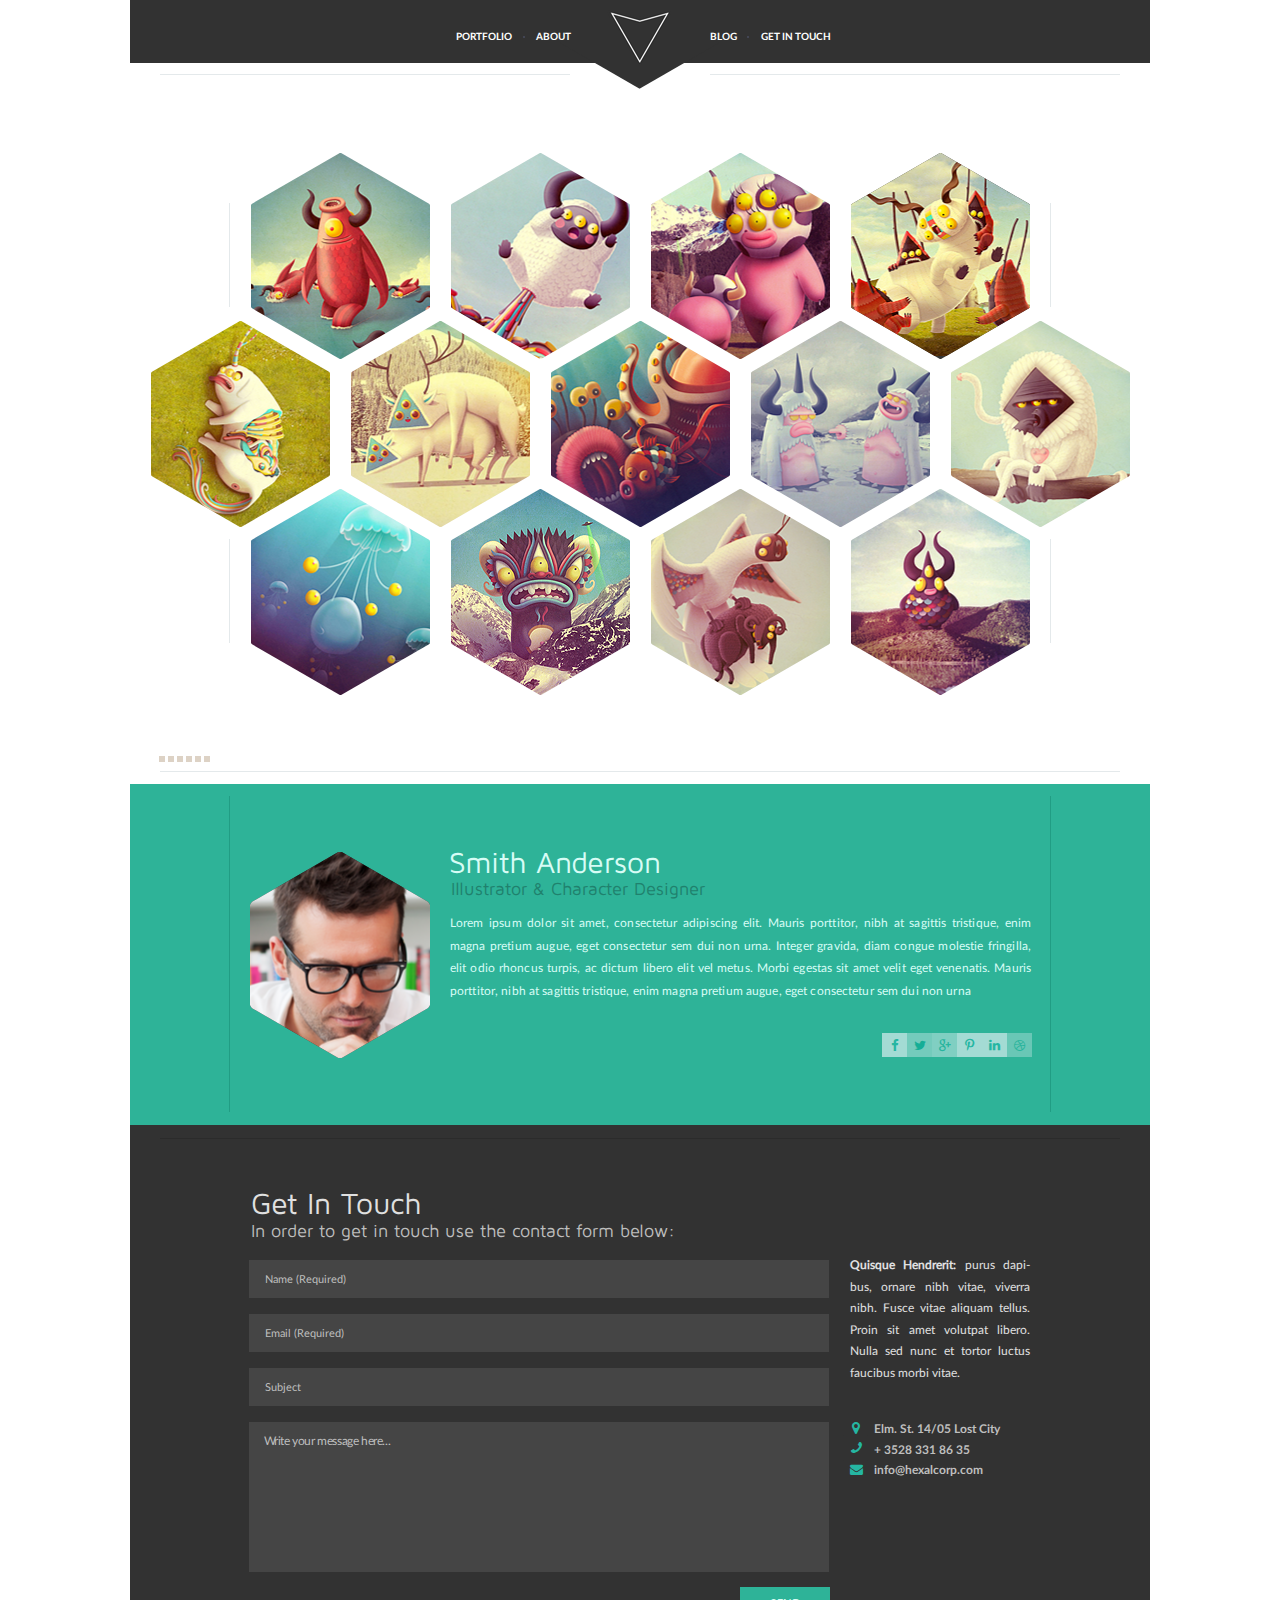
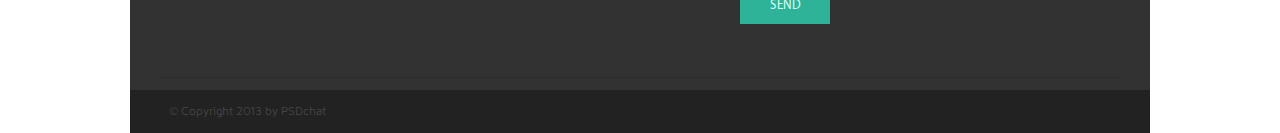
<file: index.html>
<!DOCTYPE html>
<html lang="en">

<head>
    <meta charset="UTF-8">
    <meta name="viewport" content="width=device-width, initial-scale=1.0">
    <meta http-equiv="X-UA-Compatible" content="ie=edge">
    <link type="text/css" rel="stylesheet" href="style.css">
    <link rel="stylesheet" href="assets/fonts/font-awesome-4.7.0/css/font-awesome.min.css">
    <title>Hexal</title>
</head>

<body>
    <header>
        <h1 class="visuallyhidden">Smith Anderson's portfolio</h1>
        <nav class="navigation">
            <div class="hl"></div>

            <ul class="flex-conteiner">
                <li class="item-flex" style="width: 114px;">
                    <a href="#portfolio" class=" flex portfolio"> Portfolio </a>
                    <a href="#about" class=" flex about"> About </a>
                </li>
                <li class="dots-left"></li>
                <li class="item-flex-logo">
                    <img src="./assets/images/Logo@1X.png" alt=" " class="logo" />
                </li>
                <li class="item-flex " style="width: 117px;">
                    <a href="#about" class=" flex blog"> Blog </a>
                    <a href="#getin" class=" flex get-in"> Get in touch </a>
                </li>
                <li class="dots-right">
                    </l>

            </ul>
        </nav>
    </header>

    <main>
        <div class=bord-topL></div>
        <div class=bord-topR></div>
        <section class="hexagon-container" id="portfolio">
            <div class="hexagonlogo">
                <div class="hexlogo-layer-1">
                    <div class="hexlogo-layer-2"></div>
                </div>
            </div>
            <div class="hexagon-first-row row">
                <div class=bord></div>
                <div class="hexagon one">
                    <div class="hex-layer-1">
                        <div class="hex-layer-2"></div>
                    </div>
                </div>
                <div class="hexagon two">
                    <div class="hex-layer-1">
                        <div class="hex-layer-2"></div>
                    </div>
                </div>
                <div class="hexagon three">
                    <div class="hex-layer-1">
                        <div class="hex-layer-2"></div>
                    </div>
                </div>
                <div class="hexagon four">
                    <div class="hex-layer-1">
                        <div class="hex-layer-2"></div>
                    </div>
                </div>
                <div class=bord-2></div>
            </div>

            <div class="hexagon-second-row row">
                <div class="hexagon one">
                    <div class="hex-layer-1 ">
                        <div class="hex-layer-2"></div>
                    </div>
                </div>
                <div class="hexagon two">
                    <div class="hex-layer-1">
                        <div class="hex-layer-2"></div>
                    </div>
                </div>
                <div class="hexagon three">
                    <div class="hex-layer-1">
                        <div class="hex-layer-2"></div>
                    </div>
                </div>
                <div class="hexagon four">
                    <div class="hex-layer-1">
                        <div class="hex-layer-2"></div>
                    </div>
                </div>
                <div class="hexagon five">
                    <div class="hex-layer-1">
                        <div class="hex-layer-2"></div>
                    </div>
                </div>
            </div>
            <div class="hexagon-third-row row">
                <div class=bord-3></div>
                <div class="hexagon one">
                    <div class="hex-layer-1">
                        <div class="hex-layer-2"></div>
                    </div>
                </div>
                <div class="hexagon two">
                    <div class="hex-layer-1">
                        <div class="hex-layer-2"></div>
                    </div>
                </div>
                <div class="hexagon three">
                    <div class="hex-layer-1">
                        <div class="hex-layer-2"></div>
                    </div>
                </div>
                <div class="hexagon four">
                    <div class="hex-layer-1">
                        <div class="hex-layer-2"></div>
                    </div>
                </div>
                <div class=bord-4></div>
            </div>

            <ul class="slider">
                <li class="slider-button"></li>
                <li class="slider-button"></li>
                <li class="slider-button"></li>
                <li class="slider-button"></li>
                <li class="slider-button"></li>
                <li class="slider-button"></li>
            </ul>
        </section>
        <section class="info-author" id="about">
            <div class=bord-selfL></div>

            <div class="self-hex">
                <div class="self-layer-1">
                    <div class="self-layer-2"> </div>
                </div>
            </div>


            <div class=bord-hex></div>


            <article class="about">

                <h3>Smith Anderson</h3>
                <h4 class="subtitle">Illustrator & Character Designer</h4>

                <p> Lorem ipsum dolor sit amet, consectetur adipiscing elit. Mauris porttitor, nibh at sagittis
                    tristique, enim magna
                    pretium augue, eget consectetur sem dui non urna. Integer gravida, diam congue molestie fringilla,
                    elit odio rhon&shy;cus turpis, ac dictum libero elit vel metus. Morbi egestas sit amet velit eget
                    venenatis. Mauris porttitor, nibh at
                    sagittis tristique, enim magna pretium augue, eget consectetur sem dui non urna</p>


            </article>

            <ul class="icons">
                <li><a href="https://www.facebook.com" class="social-icons" target="_blank"><i target="_blanck"
                            class="fa fa-facebook" style="font-size: 13px;"></i></a>
                <li><a href="https://twitter.com/?lang=en" class="social-icons" target="_blank"><i class="fa fa-twitter"
                            style="font-size: 13px;"></i></a>
                <li><a href="https://www.google.com" class="social-icons" target="_blank"><i class="fa icon-gplus"
                            style="font-size: 13px;"></i></a>
                <li><a href="https://www.pinterest.com" class="social-icons" target="_blank"><i
                            class="fa fa-pinterest-p" style="font-size: 13px;"></i></a>
                <li><a href="https://www.linkedin.com" class="social-icons" target="_blank"><i class="fa fa-linkedin"
                            style="font-size: 13px;"></i></a>
                <li><a href="https://dribbble.com" class="social-icons" target="_blank"><i class="fa fa-dribbble"
                            style="font-size: 13px;"></i></a>

            </ul>
            <div class=bord-selfR></div>


        </section>
    </main>
    <footer id="getin">
        <div class=bord-f></div>
        <form action=" " method="post" class="in-touch">
            <fieldset class="form">

                <legend>Get In Touch</legend>
                <h4>In order to get in touch use the contact form below: </h4>
                <input class="field" type="text" name="name" placeholder="Name (Required)" required>
                <br>
                <input class="field" type="email" name="email" placeholder="Email (Required)" required>
                <br>
                <input class="field" type="text" name="subject" placeholder="Subject">
                <br>
                <textarea class="field" cols="50" rows="10" name="something"
                    placeholder="Write your message here..."> Write your message here...</textarea>
                <br>
            </fieldset>
            <button class="submit" type="submit" value="Send"> Send </button>

        </form>


        <aside class="aside-info">
            <p class="connection"><b>Quisque Hendrerit:</b> purus dapi&shy;bus, ornare nibh vitae, viverra nibh. Fusce
                vitae aliquam tellus. Proin sit amet volutpat libero. Nulla sed nunc
                et tortor luctus faucibus morbi vitae. </p>

            <ul class="contact-info">
                <li class="contact-item-1"><a href="#"><i class="fa fa-map-marker" style="font-size: 14px;"> </i> </a>Elm.
                    St. 14/05 Lost City</li>
                <li><a href="tel: +35283318635"><i class="fa fa-phone" style="font-size: 14px;"></i> 
                    </a>+ 3528 331 86 35</li>

                <li><a href="mailto: info@hexalcorp.com "><i class="fa fa-envelope"
                            style="font-size: 13px;"></i></a>info@hexalcorp.com</li>
            </ul>


        </aside>
        <div class="bottom">
            <p>&copy; Copyright 2013 by PSDchat</p>
        </div>
        <div class=bord-b></div>
    </footer>
</body>

</html>
</file>
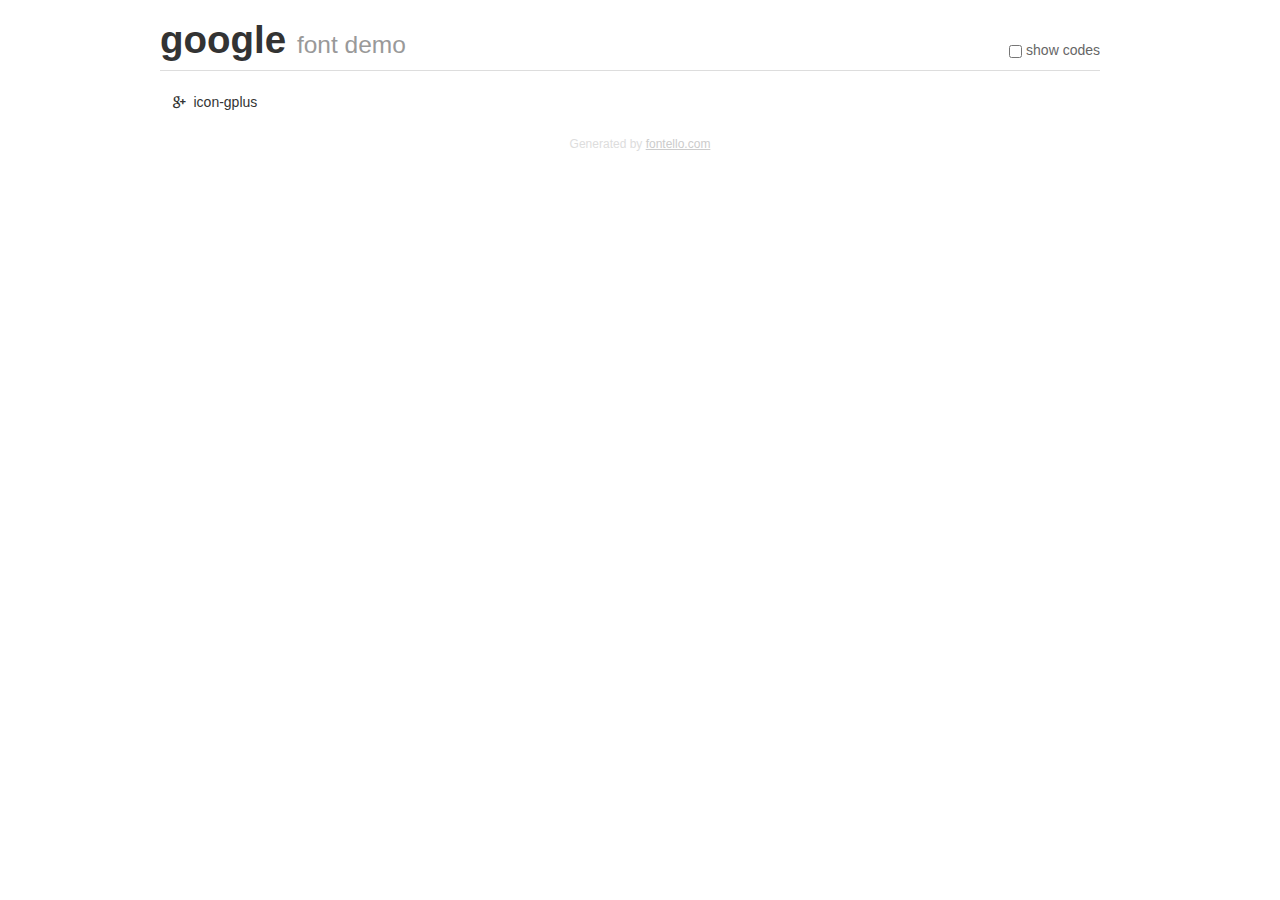
<file: assets/fonts/fontello-77d7c359/fontello-77d7c359/demo.html>
<!DOCTYPE html>
<html>
  <head><!--[if lt IE 9]><script language="javascript" type="text/javascript" src="//html5shim.googlecode.com/svn/trunk/html5.js"></script><![endif]-->
    <meta charset="UTF-8"><style>/*
 * Bootstrap v2.2.1
 *
 * Copyright 2012 Twitter, Inc
 * Licensed under the Apache License v2.0
 * http://www.apache.org/licenses/LICENSE-2.0
 *
 * Designed and built with all the love in the world @twitter by @mdo and @fat.
 */
.clearfix {
  *zoom: 1;
}
.clearfix:before,
.clearfix:after {
  display: table;
  content: "";
  line-height: 0;
}
.clearfix:after {
  clear: both;
}
html {
  font-size: 100%;
  -webkit-text-size-adjust: 100%;
  -ms-text-size-adjust: 100%;
}
a:focus {
  outline: thin dotted #333;
  outline: 5px auto -webkit-focus-ring-color;
  outline-offset: -2px;
}
a:hover,
a:active {
  outline: 0;
}
button,
input,
select,
textarea {
  margin: 0;
  font-size: 100%;
  vertical-align: middle;
}
button,
input {
  *overflow: visible;
  line-height: normal;
}
button::-moz-focus-inner,
input::-moz-focus-inner {
  padding: 0;
  border: 0;
}
body {
  margin: 0;
  font-family: "Helvetica Neue", Helvetica, Arial, sans-serif;
  font-size: 14px;
  line-height: 20px;
  color: #333;
  background-color: #fff;
}
a {
  color: #08c;
  text-decoration: none;
}
a:hover {
  color: #005580;
  text-decoration: underline;
}
.row {
  margin-left: -20px;
  *zoom: 1;
}
.row:before,
.row:after {
  display: table;
  content: "";
  line-height: 0;
}
.row:after {
  clear: both;
}
[class*="span"] {
  float: left;
  min-height: 1px;
  margin-left: 20px;
}
.container,
.navbar-static-top .container,
.navbar-fixed-top .container,
.navbar-fixed-bottom .container {
  width: 940px;
}
.span12 {
  width: 940px;
}
.span11 {
  width: 860px;
}
.span10 {
  width: 780px;
}
.span9 {
  width: 700px;
}
.span8 {
  width: 620px;
}
.span7 {
  width: 540px;
}
.span6 {
  width: 460px;
}
.span5 {
  width: 380px;
}
.span4 {
  width: 300px;
}
.span3 {
  width: 220px;
}
.span2 {
  width: 140px;
}
.span1 {
  width: 60px;
}
[class*="span"].pull-right,
.row-fluid [class*="span"].pull-right {
  float: right;
}
.container {
  margin-right: auto;
  margin-left: auto;
  *zoom: 1;
}
.container:before,
.container:after {
  display: table;
  content: "";
  line-height: 0;
}
.container:after {
  clear: both;
}
p {
  margin: 0 0 10px;
}
.lead {
  margin-bottom: 20px;
  font-size: 21px;
  font-weight: 200;
  line-height: 30px;
}
small {
  font-size: 85%;
}
h1 {
  margin: 10px 0;
  font-family: inherit;
  font-weight: bold;
  line-height: 20px;
  color: inherit;
  text-rendering: optimizelegibility;
}
h1 small {
  font-weight: normal;
  line-height: 1;
  color: #999;
}
h1 {
  line-height: 40px;
}
h1 {
  font-size: 38.5px;
}
h1 small {
  font-size: 24.5px;
}
body {
  margin-top: 90px;
}
.header {
  position: fixed;
  top: 0;
  left: 50%;
  margin-left: -480px;
  background-color: #fff;
  border-bottom: 1px solid #ddd;
  padding-top: 10px;
  z-index: 10;
}
.footer {
  color: #ddd;
  font-size: 12px;
  text-align: center;
  margin-top: 20px;
}
.footer a {
  color: #ccc;
  text-decoration: underline;
}
.the-icons {
  font-size: 14px;
  line-height: 24px;
}
.switch {
  position: absolute;
  right: 0;
  bottom: 10px;
  color: #666;
}
.switch input {
  margin-right: 0.3em;
}
.codesOn .i-name {
  display: none;
}
.codesOn .i-code {
  display: inline;
}
.i-code {
  display: none;
}
@font-face {
      font-family: 'google';
      src: url('./font/google.eot?3764815');
      src: url('./font/google.eot?3764815#iefix') format('embedded-opentype'),
           url('./font/google.woff?3764815') format('woff'),
           url('./font/google.ttf?3764815') format('truetype'),
           url('./font/google.svg?3764815#google') format('svg');
      font-weight: normal;
      font-style: normal;
    }
     
     
    .demo-icon
    {
      font-family: "google";
      font-style: normal;
      font-weight: normal;
      speak: none;
     
      display: inline-block;
      text-decoration: inherit;
      width: 1em;
      margin-right: .2em;
      text-align: center;
      /* opacity: .8; */
     
      /* For safety - reset parent styles, that can break glyph codes*/
      font-variant: normal;
      text-transform: none;
     
      /* fix buttons height, for twitter bootstrap */
      line-height: 1em;
     
      /* Animation center compensation - margins should be symmetric */
      /* remove if not needed */
      margin-left: .2em;
     
      /* You can be more comfortable with increased icons size */
      /* font-size: 120%; */
     
      /* Font smoothing. That was taken from TWBS */
      -webkit-font-smoothing: antialiased;
      -moz-osx-font-smoothing: grayscale;
     
      /* Uncomment for 3D effect */
      /* text-shadow: 1px 1px 1px rgba(127, 127, 127, 0.3); */
    }
     </style>
    <link rel="stylesheet" href="css/animation.css"><!--[if IE 7]><link rel="stylesheet" href="css/" + font.fontname + "-ie7.css"><![endif]-->
    <script>
      function toggleCodes(on) {
        var obj = document.getElementById('icons');
      
        if (on) {
          obj.className += ' codesOn';
        } else {
          obj.className = obj.className.replace(' codesOn', '');
        }
      }
      
    </script>
  </head>
  <body>
    <div class="container header">
      <h1>google <small>font demo</small></h1>
      <label class="switch">
        <input type="checkbox" onclick="toggleCodes(this.checked)">show codes
      </label>
    </div>
    <div class="container" id="icons">
      <div class="row">
        <div class="the-icons span3" title="Code: 0xf30f"><i class="demo-icon icon-gplus">&#xf30f;</i> <span class="i-name">icon-gplus</span><span class="i-code">0xf30f</span></div>
      </div>
    </div>
    <div class="container footer">Generated by <a href="http://fontello.com">fontello.com</a></div>
  </body>
</html>
</file>
<file: style.css>
@font-face {
    font-family: 'Myriad Pro Regular';
    src: url(assets/fonts/MyriadPro-Regular.woff) format('woff');
    src: url(assets/fonts/MyriadPro-Regular.ttf) format('truetype'), url(assets/fonts/MyriadProRegular.woff2) format('woff2');
    font-weight: normal;
    font-style: normal;
}

@font-face {
    font-family: 'Maven Pro';
    src: url(assets/fonts/MavenPro/MavenPro-Regular.ttf) format('truetype');
    src: url(assets/fonts/MavenPro/Maven-Pro-regular.woff) format('woff');
    font-weight: normal;
    font-style: normal;
}

@font-face {
    font-family: 'Lato-Black';
    src: url(assets/fonts/Lato/Lato-Black.woff2) format('woff2');
    src: url(assets/fonts/Lato/Lato-Black.woff) format('woff'), url(assets/fonts/Lato/Lato-Black.eot) format('embedded-opentype');
    font-weight: normal;
    font-style: normal;
}

@font-face {
    font-family: 'Lato-Regular';
    src: url(assets/fonts/Lato/Lato-Regular.woff2) format('woff2');
    src: url(assets/fonts/Lato/Lato-Regular.woff) format('woff'), url(assets/fonts/Lato/Lato-Regular.eot) format('embedded-opentype');
    font-weight: normal;
    font-style: normal;
}

@font-face {
    font-family: 'Lato-Bold';
    src: url(assets/fonts/Lato/Lato-Bold.woff2) format('woff2');
    src: url(assets/fonts/Lato/Lato-Bold.woff) format('woff'), url(assets/fonts/Lato/Lato-Bold.eot) format('embedded-opentype');
    font-weight: normal;
    font-style: normal;
}

@font-face {
    font-family: 'Google';
    src: url(assets/fonts/fontello-77d7c359/fontello-77d7c359/font/google.woff2) format('woff2');
    src: url(assets/fonts/fontello-77d7c359/fontello-77d7c359/font/google.woff) format('woff'), url(assets/fonts/Lato/Lato-Bold.eot) format('embedded-opentype');
    font-weight: normal;
    font-style: normal;
}

* {
    margin: 0;
    padding: 0;
    box-sizing: border-box;
    list-style-type: none;
    text-decoration: none;
}

body {
    height: 1732px;
    width: 1020px;
    min-width: 400px;
    position: relative;
    width: 1020px;
    height: 1732px;
    margin: 0 auto;
}

main {
    background-color: white;
    position: relative;
    width: 100%;
}

h1 {
    visibility: hidden;
    position: absolute;
}

nav {
    background-color: #323232;
    height: 63px;
}

ul {
    margin: 0 auto;
    padding: 0;
}

.flex-conteiner {
    width: 100%;
    margin: 0 auto;
    padding: 0;
    position: relative;
    display: flex;
    justify-content: center;
    z-index: 100;
    align-items: center;
}

a {
    text-align: left;
    color: #fff;
    text-decoration: none;
    margin: 0 auto;
    top: 1px;
}

a.flex {
    font-family: 'Lato-Bold', 'Myriad Pro Regular', sans-serif;
    font-size: 9.5px;
    text-transform: uppercase;
    line-height: 73px;
    font-weight: normal;
}

a.portfolio {
    position: absolute;
    left: 32%;
}

a:hover {
    color: #2eb398;
}

li.dots-left {
    position: absolute;
    width: 2px;
    height: 2px;
    border-radius: 100%;
    background-color: #484c5f;
    top: 36px;
    left: 38.5%;
}

li.dots-right {
    position: absolute;
    width: 2px;
    height: 2px;
    border-radius: 100%;
    background-color: #484c5f;
    top: 36px;
    left: 60.5%;
}

a.about {
    left: 39.8%;
    position: absolute;
}

a.blog {
    position: absolute;
    left: 56.9%;
}

a.get-in {
    position: absolute;
    left: 61.9%;
}

.item-flex-logo {
    position: absolute;
    align-self: stretch;
    top: 10px;
    left: 477px;
}

.bord-topL {
    border-top: 1px solid#e4e9eb;
    height: 0px;
    width: 410px;
    position: absolute;
    top: 11px;
    left: 30px;
}

.bord-topR {
    border-top: 1px solid#e4e9eb;
    height: 0px;
    width: 410px;
    position: absolute;
    top: 11px;
    right: 30px;
}

.hexagon-container {
    height: 719px;
    position: relative;
    min-width: 100px;
}

.hexagonlogo {
    width: 159px;
    height: 200px;
    visibility: hidden;
    transform: rotate(120deg);
    overflow: hidden;
    display: inline-block;
    left: 42.2%;
    margin-top: -166px;
    background-color: #323232;
    position: relative;
    z-index: 10;
}

.bord {
    border-left: 1px solid#e4e9eb;
    height: 104px;
    width: 0px;
    position: absolute;
    top: 140px;
    left: 99px;
}

.bord-2 {
    border-left: 1px solid#e4e9eb;
    height: 104px;
    width: 0px;
    position: absolute;
    top: 140px;
    left: 920px;
}

.bord-3 {
    border-left: 1px solid#e4e9eb;
    height: 104px;
    width: 0px;
    position: absolute;
    top: 476px;
    left: 99px;
}

.bord-4 {
    border-left: 1px solid#e4e9eb;
    height: 104px;
    width: 0px;
    position: absolute;
    top: 476px;
    left: 920px;
}

.hexlogo-layer-1 {
    width: 100%;
    height: 100%;
    transform: rotate(-60deg);
    overflow: hidden;
}

.hexlogo-layer-2 {
    width: 100%;
    height: 100%;
    background: #ccc3;
    transform: rotate(-60deg);
    overflow: hidden;
    visibility: visible;
    background-color: #323232;
    background-repeat: no-repeat;
    background-position: 50%;
}

.hexagon {
    width: 179px;
    height: 206px;
    margin-top: 19px;
    margin-left: 17px;
    visibility: hidden;
    transform: rotate(120deg);
    overflow: hidden;
    display: inline-block;
}

.hex-layer-1 {
    width: 100%;
    height: 100%;
    transform: rotate(-60deg);
    overflow: hidden;
}

.hex-layer-2 {
    width: 100%;
    height: 100%;
    background: #ccc3;
    transform: rotate(-60deg);
    overflow: hidden;
    visibility: visible;
    background-repeat: no-repeat;
    background-position: 50%;
}

.hexagon-first-row .one .hex-layer-2 {
    background-image: url(./assets/images/Layer33@1X.png);
    background-position: -1.5px -0.8px;
}

.hexagon-first-row .two .hex-layer-2 {
    background-image: url(./assets/images/Layer31@1X.png);
    background-position: -1.5px -0.8px;
}

.hexagon-first-row .three .hex-layer-2 {
    background-image: url(./assets/images/Layer34@1X.png);
    background-position: -1.5px -0.8px;
}

.hexagon-first-row .four .hex-layer-2 {
    background-image: url(./assets/images/Layer35@1X.png);
    background-position: 49% 119%;
    background-color: #353535;
}

.hexagon-second-row .one .hex-layer-2 {
    background-image: url(./assets/images/Layer36@1X.png);
    background-position: -1.5px -0.8px;
}

.hexagon-second-row .two .hex-layer-2 {
    background-image: url(./assets/images/Layer44@1X.png);
    background-position: -1.5px -0.8px;
}

.hexagon-second-row .three .hex-layer-2 {
    background-image: url(./assets/images/Layer37@1X.png);
    background-position: -1.5px -0.8px;
}

.hexagon-second-row .four .hex-layer-2 {
    background-image: url(./assets/images/Layer38@1X.png);
    background-position: -1.5px -0.8px;
}

.hexagon-second-row .five .hex-layer-2 {
    background-image: url(./assets/images/Layer39@1X.png);
    background-position: -1.5px -0.8px;
}

.hexagon-third-row .one .hex-layer-2 {
    background-image: url(./assets/images/Layer40@1X.png);
    background-position: -1.5px -0.8px;
}

.hexagon-third-row .two .hex-layer-2 {
    background: url(./assets/images/Layer41@1X.png);
    background-position: -2px -1px;
}

.hexagon-third-row .three .hex-layer-2 {
    background-image: url(./assets/images/Layer43@1X.png);
    background-position: -1.5px -0.8px;
}

.hexagon-third-row .four .hex-layer-2 {
    background-image: url(./assets/images/Layer42@1X.png);
    background-position: -1.5px -0.8px;
}

.hexagon-first-row .hexagon {
    position: relative;
    left: 10.2%;
    top: 33px;
}

.hexagon-second-row .hexagon {
    position: relative;
    left: 0.4%;
    top: -28px;
}

.hexagon-third-row .hexagon {
    position: relative;
    left: 10.2%;
    top: -89px;
}

ul.slider li {
    display: inline-block;
    position: relative;
    left: 93px;
    bottom: 40px;
    margin-left: -19px;
}

.slider-button {
    width: 6px;
    height: 6px;
    background-color: #ddd2c5;
}

.slider-button:active {
    background-color: #8b8784;
}

.bord-hex {
    border-top: 1px solid #e4e9eb;
    height: 0px;
    width: 960px;
    position: absolute;
    bottom: 354px;
    left: 30px;
}

.bord-selfL {
    border-left: 1px solid #219d84;
    height: 316px;
    width: 0px;
    position: absolute;
    bottom: 14px;
    left: 99px;
}

.bord-selfR {
    border-left: 1px solid #219d84;
    height: 316px;
    width: 0px;
    position: absolute;
    bottom: 14px;
    left: 920px;
}

.self-hex {
    width: 180px;
    height: 206px;
    visibility: hidden;
    transform: rotate(120deg);
    overflow: hidden;
    display: inline-block;
    margin-left: 120px;
    margin-top: 68px;
    background-color: green;
    position: absolute;
    z-index: 10;
}

.self-layer-1 {
    width: 100%;
    height: 100%;
    transform: rotate(-60deg);
    overflow: hidden;
}

.self-layer-2 {
    width: 100%;
    height: 100%;
    background: #ccc3;
    transform: rotate(-60deg);
    overflow: hidden;
    visibility: visible;
    background-color: #323232;
    background-repeat: no-repeat;
    background-position: 50%;
    text-align: center;
    position: absolute;
    background-position-x: 49%;
}

.self-hex .self-layer-2 {
    background-image: url(./assets/images/Image@1X.png)
}

.info-author {
    display: inline-block;
    background-color: #2eb398;
    height: 342px;
    width: 1020px;
    position: absolute;
    top: 721px;
}

.about {
    position: relative;
    float: right;
}

.about h3 {
    font-family: 'Maven Pro', 'Myriad Pro Regular', sans-serif;
    font-weight: normal;
    font-size: 30px;
    color: #d7fcf5;
    margin: 0;
    padding-top: 60px;
    padding-right: 489px;
    text-align: left;
}

.about h4 {
    font-family: 'Maven Pro', 'Myriad Pro Regular', sans-serif;
    font-weight: normal;
    font-size: 18px;
    color: #20816d;
    line-height: 1.1;
    position: absolute;
    padding-left: 2px;
}

.about p {
    position: absolute;
    width: 581px;
    height: 76px;
    margin: 0 auto;
    padding-top: 34px;
    margin-left: 1px;
    font-family: 'Lato-Regular', sans-serif;
    font-size: 11.5px;
    font-weight: normal;
    color: #d7fcf5;
    text-align: justify;
    line-height: 1.965;
    float: left;
    clear: both;
    letter-spacing: 0.12px;
}

ul.icons li {
    position: relative;
    display: inline-block;
    top: 249px;
    left: 752px;
}

.fa {
    padding: 6px;
    background-color: #a4dbd4;
    margin: 0;
    height: 24px;
    width: 25px;
    text-align: center;
    font-size: 12px;
    color: #25b6a2;
}

.fa-twitter {
    opacity: 0.6;
    color: #03ac95;
}

.fa-twitter:hover {
    background-color: #1da1f3;
    opacity: 1;
    color: #fff;
}

[class^="icon-"]:before, [class*=" icon-"]:before {
    font-family: "google";
    font-style: normal;
    font-weight: normal;
    display: inline-block;
    text-decoration: inherit;
    width: 1em;
    margin-right: .05em;
    text-align: left;
    font-variant: normal;
    text-transform: none;
    line-height: 1em;
    margin-left: .05em;
    -webkit-font-smoothing: antialiased;
    -moz-osx-font-smoothing: grayscale;
}

.icon-gplus:before {
    content: '\f30f';
}

.icon-gplus {
    opacity: 0.7;
}

.icon-gplus:hover {
    background-color: #d84830;
    opacity: 1;
    color: #fff;
}

.fa-linkedin:hover {
    background-color: #0074af;
    opacity: 1;
    color: #fff;
}

.fa-pinterest-p:hover {
    background-color: #e60b0b;
    opacity: 1;
    color: #fff;
    border: 1px solid red;
    border-radius: 360px;
}

.fa-dribbble {
    opacity: 0.5;
}

.fa-dribbble:hover {
    background-color: #ea4c87;
    opacity: 1;
    color: #fff;
    ;
}

.fa-facebook:hover {
    background-color: blue;
    color: #fff;
    opacity: 1;
}

footer {
    background-color: #323232;
    width: 100%;
    height: 607px;
    position: absolute;
    top: 1125px;
}

.form {
    position: relative;
    margin-right: 0px;
    margin-left: 119px;
    width: 580px;
    height: 446px;
    padding: 0;
}

.field {
    background-color: #454545;
    width: 100%;
    border: none;
}

fieldset {
    border: none;
}

.bord-f {
    border-top: 1px solid #2b2b2b;
    height: 0px;
    width: 960px;
    position: absolute;
    top: 13px;
    left: 30px;
}

.form legend {
    font-size: 30px;
    font-family: 'Maven Pro', 'Myriad Pro Regular', sans-serif;
    font-weight: normal;
    color: #e0e0e0;
    padding-top: 76px;
    line-height: 0.152;
    padding-left: 2px;
    padding-bottom: 6px;
}

.form>input {
    height: 38px;
    margin-bottom: 16px;
    font-size: 11px;
    letter-spacing: 1%;
    padding-left: 16px;
}


input:-moz-placeholder {
    color: #bebebe;
    min-width: 83px;
    font-family: 'Lato-Regular', 'Myriad Pro Regular', sans-serif;
    font-size: 11px;
    letter-spacing: 1%;
    line-height: 2;
    height: 12px;
}

input:focus:-moz-placeholder {
    color: transparent;
}

input::-moz-placeholder {
    color: #bebebe;
    min-width: 83px;
    font-family: 'Lato-Regular', 'Myriad Pro Regular', sans-serif;
    font-size: 11px;
    letter-spacing: 1%;
    height: 12px;
}

input:focus::-moz-placeholder {
    color: transparent;
}

input:focus::-webkit-input-placeholder {
    color: transparent;
}

input::-webkit-input-placeholder {
    color: #bebebe;
    min-width: 83px;
    font-family: 'Lato-Regular', 'Myriad Pro Regular', sans-serif;
    font-size: 11px;
    letter-spacing: 2%;
    height: 12px;
}

input::-ms-input-placeholder {
    color: #bebebe;
    min-width: 83px;
    font-family: 'Lato-Regular', 'Myriad Pro Regular', sans-serif;
    font-size: 11px;
    letter-spacing: 2%;
    height: 12px;
}

input:focus:-ms-input-placeholder {
    color: transparent;
}

.form h4 {
    font-family: 'Maven Pro', 'Myriad Pro Regular', sans-serif;
    font-weight: normal;
    font-size: 18px;
    color: #bebebe;
    text-align: justify;
    line-height: 2.1;
    padding-left: 2px;
    padding-bottom: 11px;
}

.submit {
    width: 90px;
    height: 37px;
    background-color: #2eb398;
    margin-left: 610px;
    top: 16px;
    position: relative;
    font-size: 13px;
    font-family: 'Lato', 'Myriad Pro Regular', sans-serif;
    color: #d7fcf5;
    text-transform: uppercase;
    line-height: 4px;
    border: none;
}

.form textarea {
    color: #bebebe;
    padding-left: 12px;
    padding-top: 12px;
    min-width: 83px;
    height: 150px;
    font-family: 'Lato-Regular', 'Myriad Pro Regular', sans-serif;
    font-weight: normal;
    font-size: 12px;
    text-align: justify;
    resize: none;
    letter-spacing: -0.4px;
}

textarea:focus {
    color: transparent;
}

.aside-info p {
    position: absolute;
    font-family: 'Lato-Regular', 'Lato-Black', 'Myriad Pro Regular', sans-serif;
    font-weight: normal;
    font-stretch: expanded;
    height: 170px;
    width: 180px;
    right: 10.5%;
    line-height: 1.8;
    top: 130px;
    font-size: 12px;
    left: 720px;
    text-align: justify;
    color: #e0e0e0;
}

.contact-info a {
    font-size: 11px;
    width: 20px;
    height: 10px;
    font-family: 'Lato-Bold', 'Myriad Pro Regular', sans-serif;
    font-weight: 600;
    opacity: 1;
}

.contact-info li {
    height: 21px;
    color: #bebebe;
    font-family: 'Lato-Bold', 'Myriad Pro Regular', sans-serif;
    font-size: 11.5px;
}

.contact-info {
    display: block;
    width: 164px;
    position: relative;
    top: -193px;
    left: 285px;
}

.fa-map-marker {
    background-color: #323232;
    opacity: 1;
    margin-right: 3px;
    padding-left: 7px;
}

.fa-phone {
    background-color: #323232;
    font-size: 11px;
    transform: rotate(270deg);
    margin-right: 3px;
    padding-left: 7px;
}

.fa-envelope {
    background-color: #323232;
    margin-right: 6px;
    height: 2px;
    padding-left: 7px;
}

.bord-b {
    border-top: 1px solid #2b2b2b;
    height: 0px;
    width: 960px;
    position: absolute;
    top: 552px;
    left: 30px;
}

.bottom {
    background-color: #222;
    height: 43px;
    position: relative;
    top: 19px;
    color: #454545;
    font-size: 8.5px;
    position: relative;
}

.bottom p {
    color: #454545;
    font-size: 12px;
    line-height: 42px;
    position: relative;
    left: 39px;
    font-family: 'Maven Pro', 'Myriad Pro Regular', sans-serif;
    font-weight: 400;
    word-spacing: -1px;
}
</file>
<file: assets/fonts/fontello-77d7c359/fontello-77d7c359/css/animation.css>
/*
   Animation example, for spinners
*/
.animate-spin {
  -moz-animation: spin 2s infinite linear;
  -o-animation: spin 2s infinite linear;
  -webkit-animation: spin 2s infinite linear;
  animation: spin 2s infinite linear;
  display: inline-block;
}
@-moz-keyframes spin {
  0% {
    -moz-transform: rotate(0deg);
    -o-transform: rotate(0deg);
    -webkit-transform: rotate(0deg);
    transform: rotate(0deg);
  }

  100% {
    -moz-transform: rotate(359deg);
    -o-transform: rotate(359deg);
    -webkit-transform: rotate(359deg);
    transform: rotate(359deg);
  }
}
@-webkit-keyframes spin {
  0% {
    -moz-transform: rotate(0deg);
    -o-transform: rotate(0deg);
    -webkit-transform: rotate(0deg);
    transform: rotate(0deg);
  }

  100% {
    -moz-transform: rotate(359deg);
    -o-transform: rotate(359deg);
    -webkit-transform: rotate(359deg);
    transform: rotate(359deg);
  }
}
@-o-keyframes spin {
  0% {
    -moz-transform: rotate(0deg);
    -o-transform: rotate(0deg);
    -webkit-transform: rotate(0deg);
    transform: rotate(0deg);
  }

  100% {
    -moz-transform: rotate(359deg);
    -o-transform: rotate(359deg);
    -webkit-transform: rotate(359deg);
    transform: rotate(359deg);
  }
}
@-ms-keyframes spin {
  0% {
    -moz-transform: rotate(0deg);
    -o-transform: rotate(0deg);
    -webkit-transform: rotate(0deg);
    transform: rotate(0deg);
  }

  100% {
    -moz-transform: rotate(359deg);
    -o-transform: rotate(359deg);
    -webkit-transform: rotate(359deg);
    transform: rotate(359deg);
  }
}
@keyframes spin {
  0% {
    -moz-transform: rotate(0deg);
    -o-transform: rotate(0deg);
    -webkit-transform: rotate(0deg);
    transform: rotate(0deg);
  }

  100% {
    -moz-transform: rotate(359deg);
    -o-transform: rotate(359deg);
    -webkit-transform: rotate(359deg);
    transform: rotate(359deg);
  }
}
</file>
